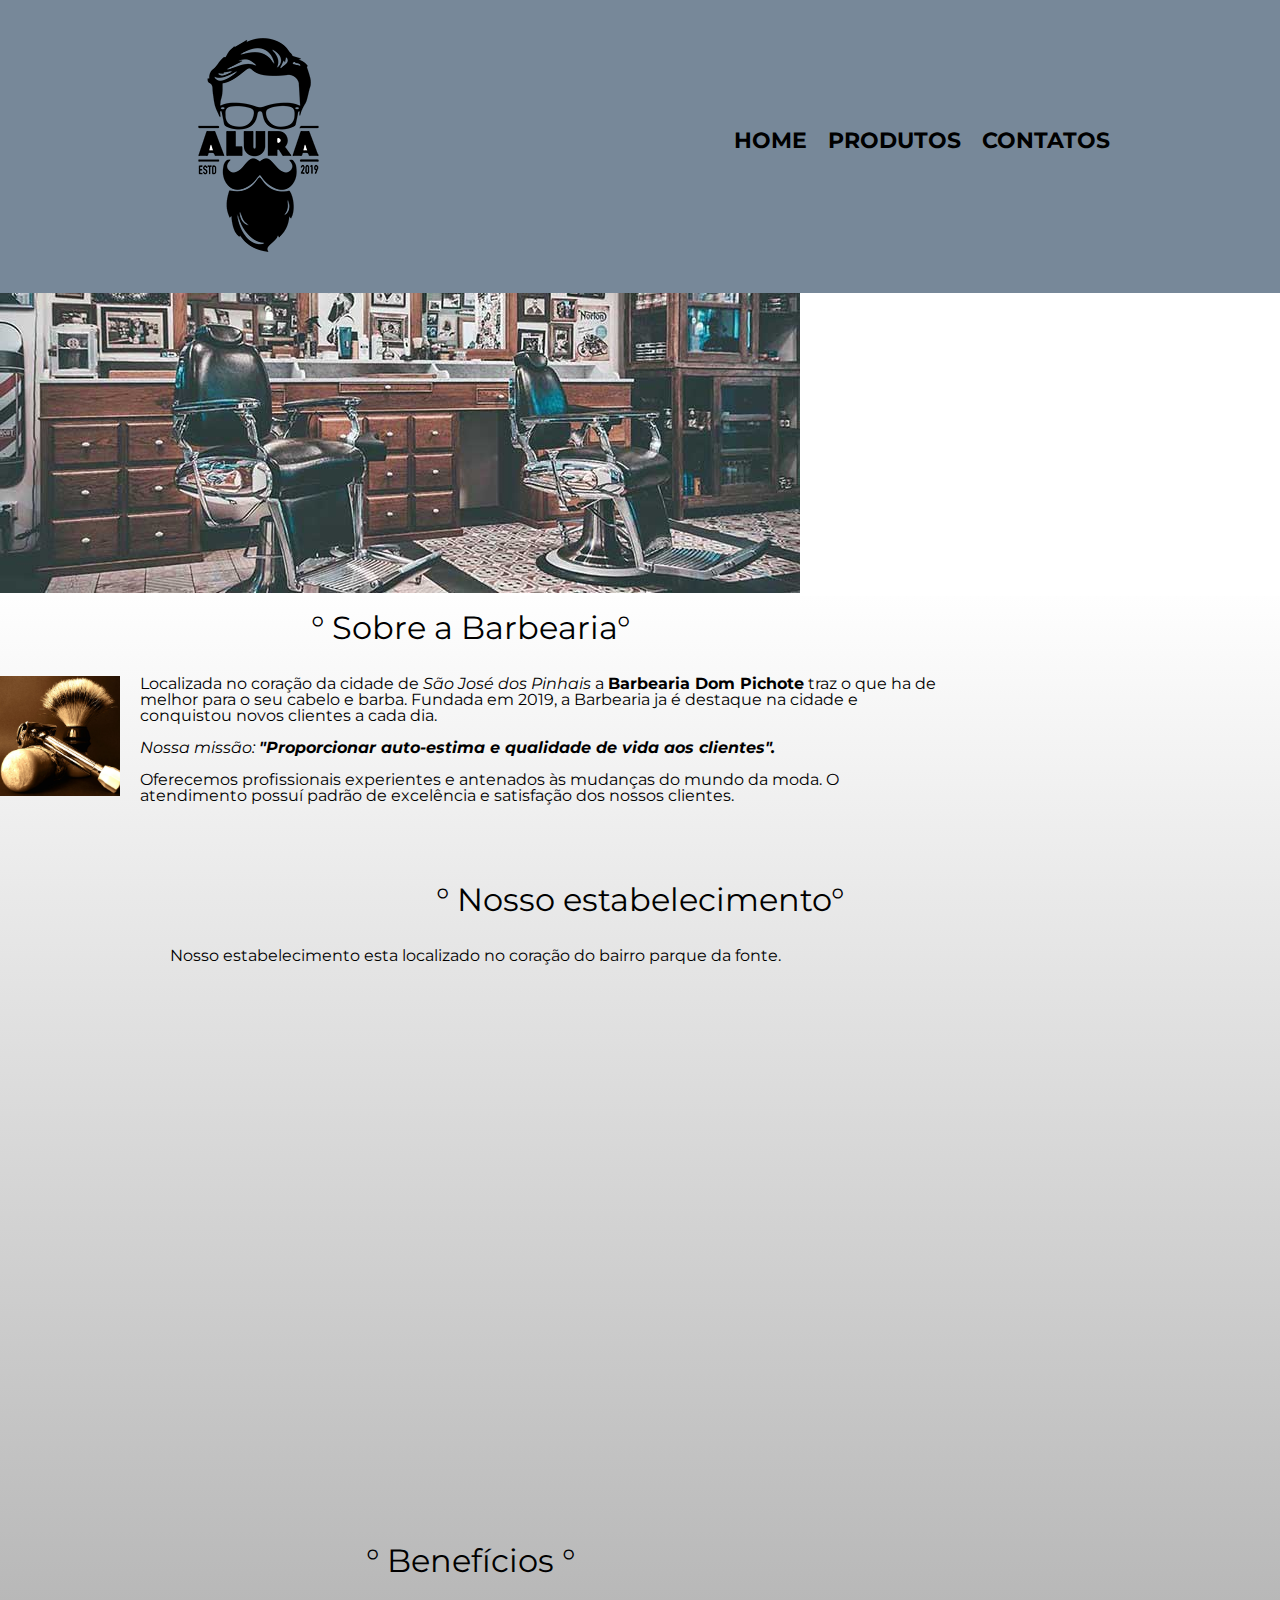
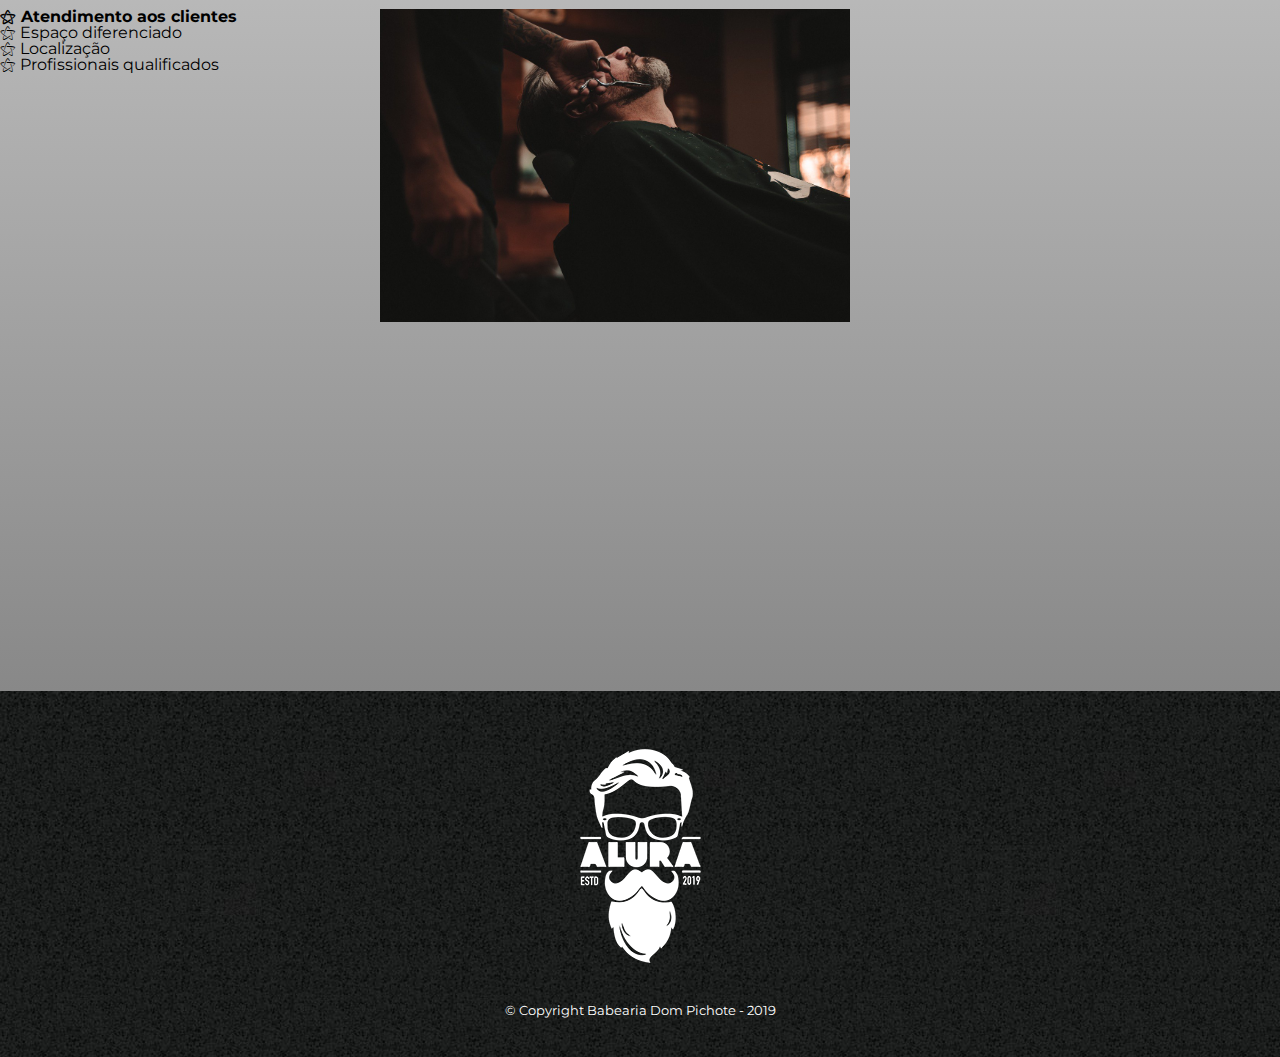
<file: index.html>
<!DOCTYPE html>
<html>
  
   <head>
      <meta charset="UTF-8">
     <meta name="viewport" content="width=device-width">
     <link rel="stylesheet" href="reset.css">
      <link rel="stylesheet" href="produtos.css">
     <title>Produtos - Barbearia Dom Pichote </title>
   </head>

  <body>
     <header>
        <div class="caixa">
        <h1> <img src="logo.png"> </h1>
        
      <nav>
         <ul>
            <li> <a href="index.html"> Home </a> </li>
            <li> <a href="produtos.html"> Produtos </a> </li>
            <li> <a href="contato.html"> Contatos </a> </li>
         </ul>
        </div>
      </nav>
     </header>

     <img src="banner.jpg" class="banner">
    
     <main>
     
       <section class="principal">
         <h2 class="titulo-principal"> Sobre a Barbearia</h2>

       <img src="utensilios.jpg" class="utensilios" alt="Utensilios ultilizadps por barbeiros.">

      <p> Localizada no coração da cidade de <em> São José dos Pinhais</em> a <strong> Barbearia Dom Pichote</strong> traz o que ha de melhor para o seu cabelo e barba. Fundada em 2019, a Barbearia ja é destaque na cidade e conquistou novos clientes a cada dia.</p>

   <p class="missao"> <em>Nossa missão: <strong> "Proporcionar auto-estima e qualidade de vida aos clientes".</strong></em></p>

   <p> Oferecemos profissionais experientes e antenados às mudanças do mundo da moda. O atendimento possuí padrão de excelência e satisfação dos nossos clientes.</p>                    </section> 
        
       <section class="mapa">
          <h3 class="titulo-principal"> Nosso estabelecimento</h3>

    <p>Nosso estabelecimento esta localizado no coração do bairro parque da fonte.</p>
          
         <div class="mapa-conteudo">

       <iframe src="https://www.google.com/maps/embed?pb=!1m18!1m12!1m3!1d3601.1049115282526!2d-49.17483812364241!3d-25.501547435728128!2m3!1f0!2f0!3f0!3m2!1i1024!2i768!4f13.1!3m3!1m2!1s0x94dcf0fa63f5dcdf%3A0xabffc9b368410955!2sLindaura%20R%20Lucas%2C%20C%20E%20Prof-Ef%20M!5e0!3m2!1spt-BR!2sbr!4v1721858175257!5m2!1spt-BR!2sbr" width="100%" height="450" style="border:0;" allowfullscreen="" loading="lazy" referrerpolicy="no-referrer-when-downgrade"></iframe> 
            
         </div>
       </section> 

       <section class="beneficios">
          <h3 class="titulo-principal"> Benefícios </h3>

          <ul class="lista-beneficios">
             <li class="item"> Atendimento aos clientes </li>
             <li class="item"> Espaço diferenciado</li>
             <li class="item"> Localização </li>
             <li class="item"> Profissionais qualificados </li>
          </ul>
          
      <img src="beneficios.jpg" class="imagem-beneficios">

          <div class="video">
             <iframe width="560" height="315" src="https://www.youtube.com/embed/8pWtdanVz3I?si=vKnV4GuCFSkPTn9B" title="YouTube video player" frameborder="0" allow="accelerometer; autoplay; clipboard-write; encrypted-media; gyroscope; picture-in-picture; web-share" referrerpolicy="strict-origin-when-cross-origin" allowfullscreen></iframe>
        </div>   
       </section> 
     </main>
     
     <footer>
        <img src="logo-branco.png">
        <p class="copyright"> &#169; Copyright Babearia Dom Pichote - 2019 </p>
     </footer>
     
  </body> 
</html>
</file>
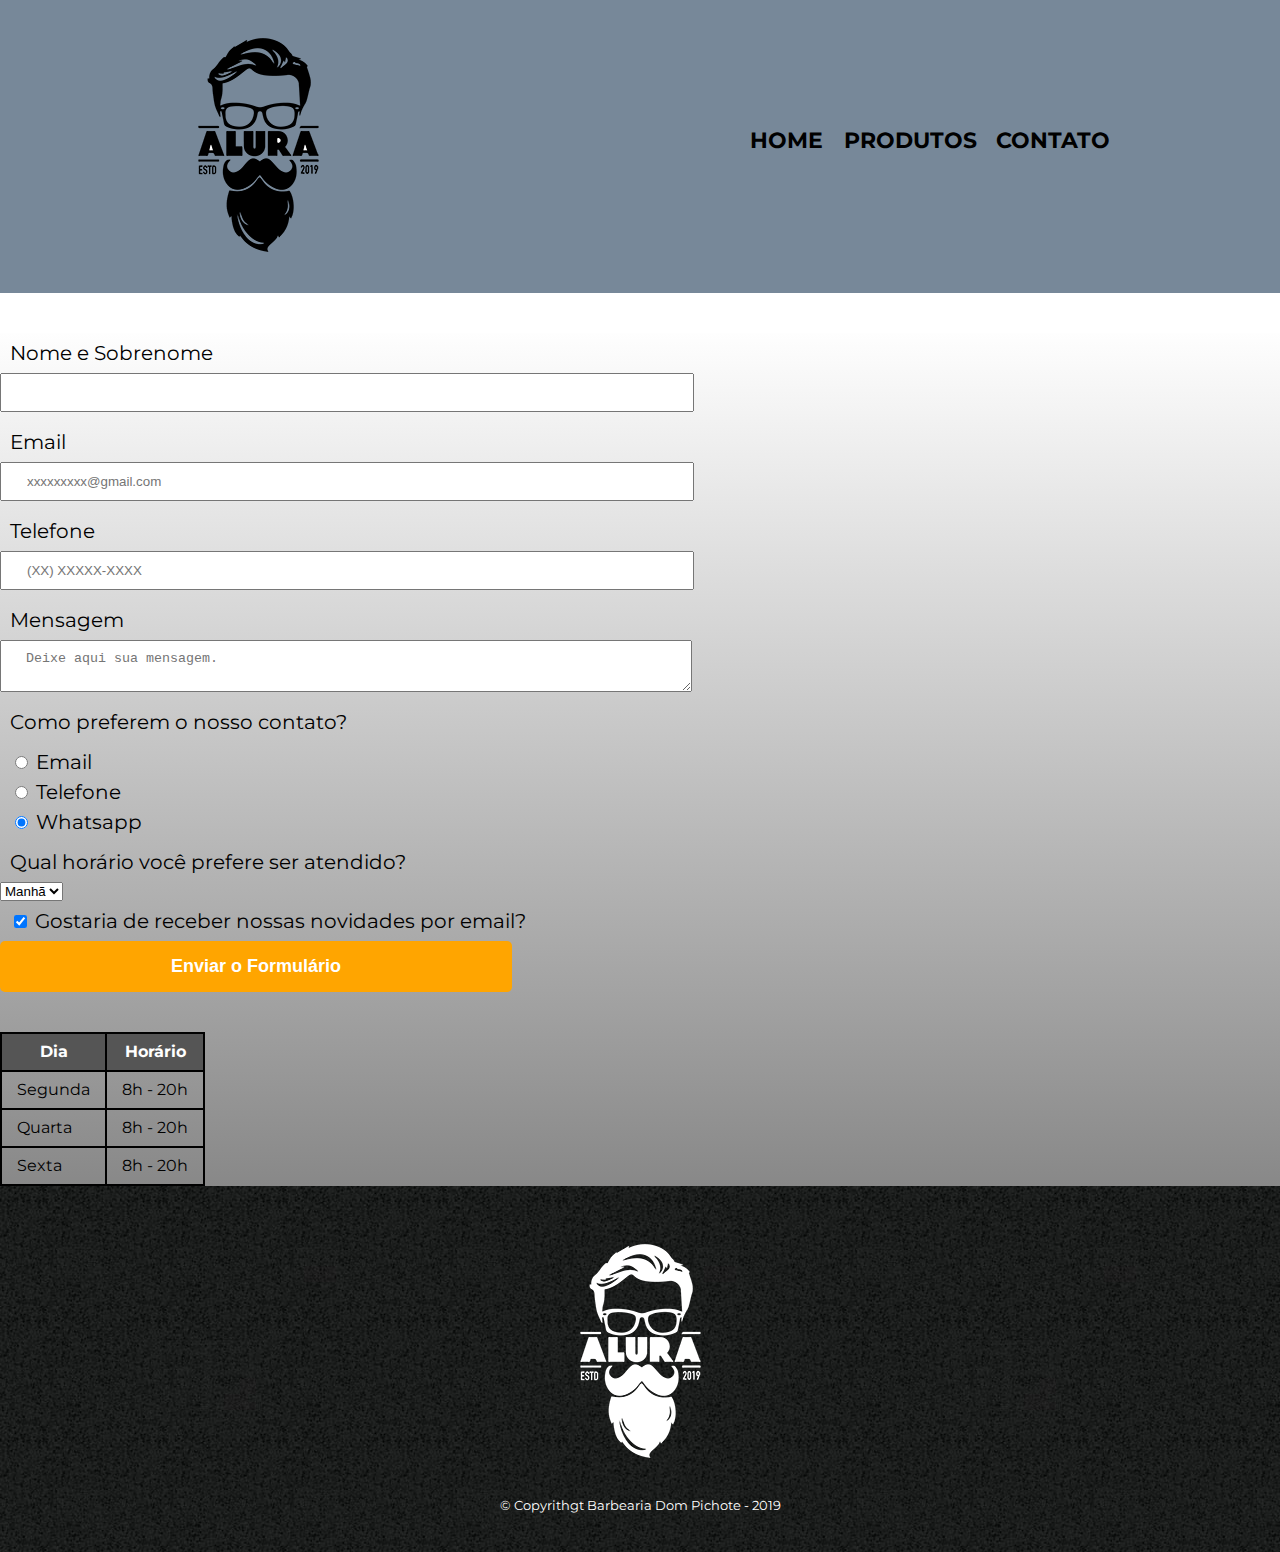
<file: contato.html>
<!DOCTYPE html>
<html>

<head>
  <meta charset="UTF-8">
  <meta name="viewport" content="width=device-width">
  <link rel="stylesheet" href="reset.css">
  <link rel="stylesheet" href="produtos.css">
  <title>Produtos - Barbearia Dom Pichote </title>
</head>

<body>
  <header>
    <div class="caixa">
      <h1> <img src="logo.png"> </h1>

      <nav>
        <ul>
          <li> <a href="index.html"> Home </a> </li>
          <li> <a href="produtos.html"> Produtos</a> </li>
          <li> <a href="contato.html"> Contato</a> </li>
        </ul>
      </nav>
    </div>
  </header>

  <main>
<form>
  <fieldset>
  <label for="nomeSobrenome"> Nome e Sobrenome </label>
  <input type="text" id="nomeSobrenome" class="input-padrao" required>

  <label for="email"> Email </label>
  <input type="email" id ="email" class="input-padrao" placeholder="xxxxxxxxx@gmail.com" required>

  <label for="telefone"> Telefone </label>
  <input type="tel" id="telefone" class="input-padrao" placeholder="(XX) XXXXX-XXXX" required>

  <label for="mensagem"> Mensagem </label>
  <textarea id="mensagem" class="input-padrao" placeholder="Deixe aqui sua mensagem."></textarea>
    </fieldset>
  
<fieldset>
  <legend>Como preferem o nosso contato?</legend>

  <label for="radio-email"> <input type="radio" name="contato" value="email" id="email-radio"> Email</label>

  <label for="radio-telefone"> <input type="radio" name="contato" value="contato" id="radio-telefone"> Telefone</label>

   <label for="radio-whatsapp"> <input type="radio" name="whatsapp" value="contato" id="radio-whatsapp" checked> Whatsapp</label>
  </fieldset>

  <legend> Qual horário você prefere ser atendido? </legend>
  <select>
    <option> Manhã </option>
    <option> Tarde </option>
    <option> Noite </option>
  </select>

  <label> <input type="checkbox" checked> Gostaria de receber nossas novidades por email? </label>
  <input type="submit" class="enviar" value="Enviar o Formulário">
  
</form>

    <table>
      <thead>
        <tr>
          <th>Dia</th>
          <th>Horário</th>
        </tr>
      </thead>
      
      <tbody>
        <tr>
          <td>Segunda</td>
          <td>8h - 20h</td>
        </tr>
        <tr>
          <td>Quarta</td>
          <td>8h - 20h</td>
        </tr>
        <tr>
          <td>Sexta</td>
          <td>8h - 20h</td>
        </tr>

      </tbody>
      
    </table>
    
  </main>
  
  <footer>
    <img src="logo-branco.png">
    <p class="copyright"> &#169; Copyrithgt Barbearia Dom Pichote - 2019</p>
  </footer>
</body>

</html>
</file>
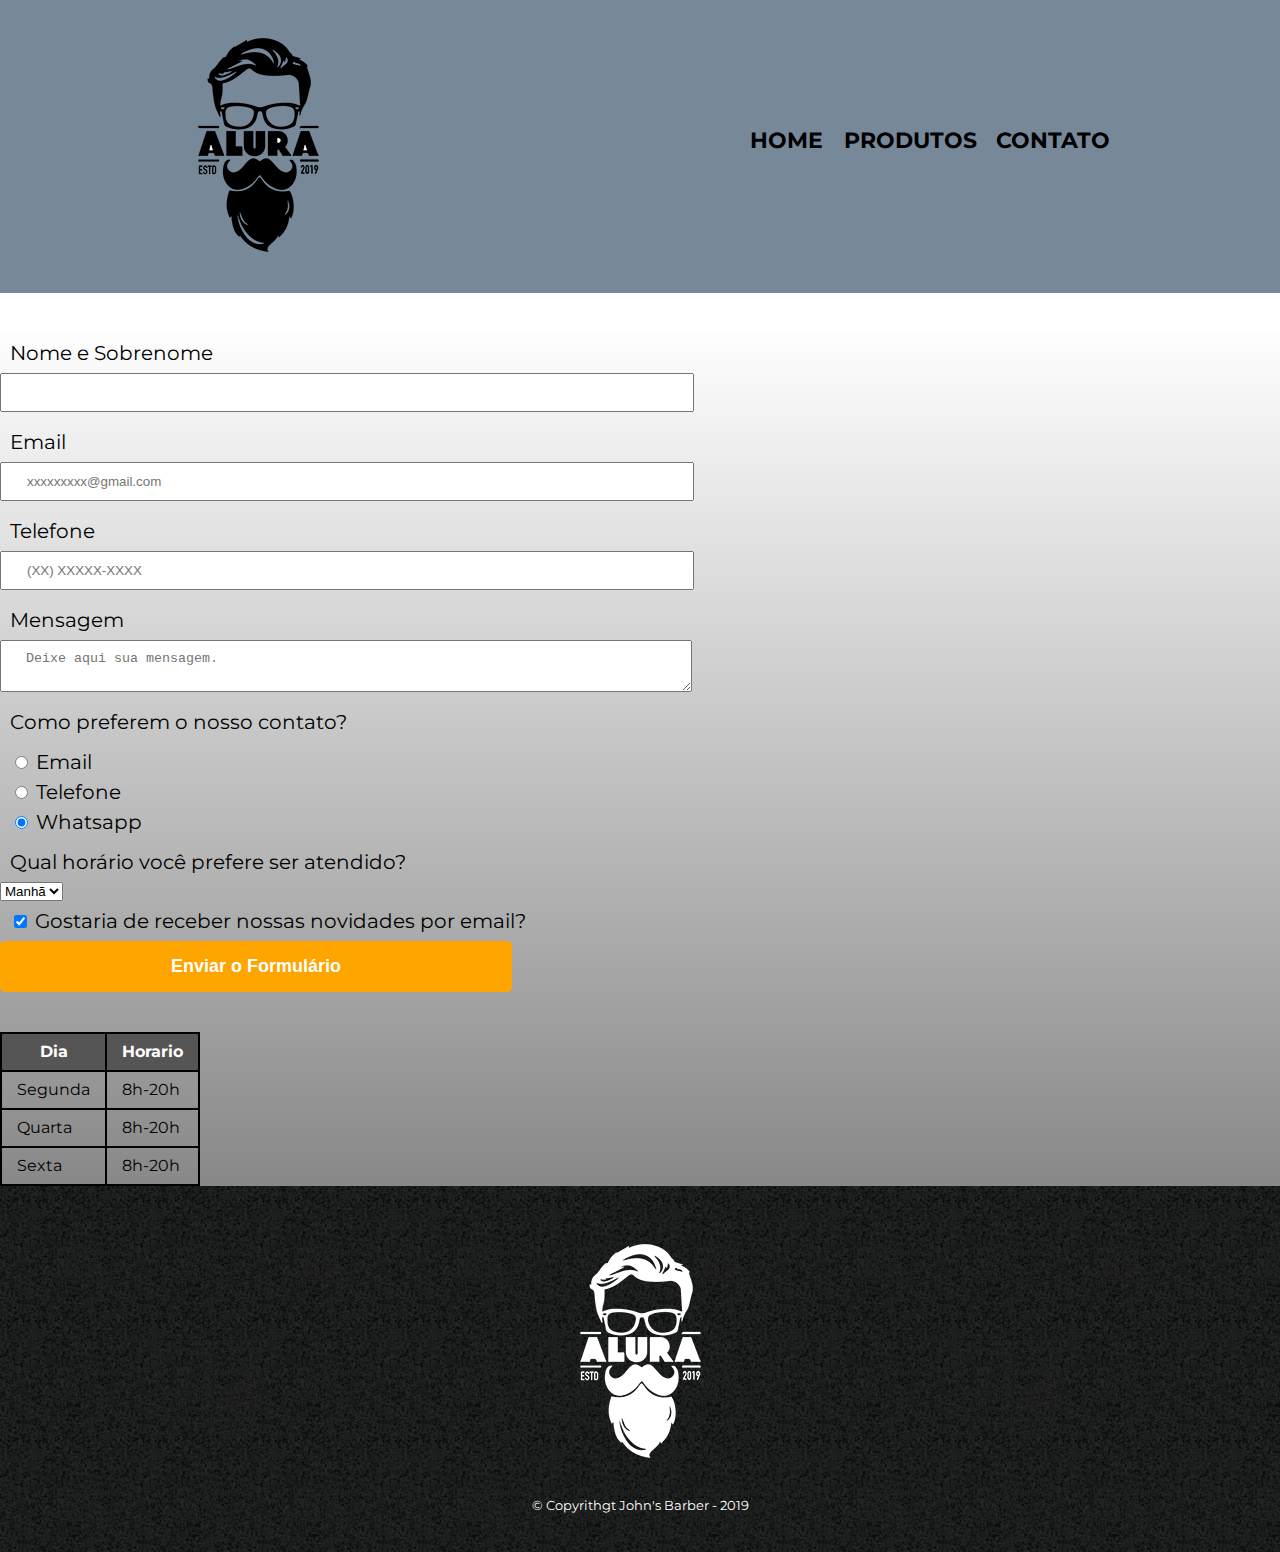
<file: contatos.html>
<!DOCTYPE html>
<html>

<head>
  <meta charset="UTF-8">
  <meta name="viewport" content="width=device-width">
  <link rel="stylesheet" href="reset.css">
  <link rel="stylesheet" href="produtos.css">
  <title>Produtos - John's Barber</title>
</head>

<body>
  <header>
    <div class="caixa">
      <h1> <img src="logo.png"> </h1>

      <nav>
        <ul>
          <li> <a href="index.html"> Home </a> </li>
          <li> <a href="produtos.html"> Produtos</a> </li>
          <li> <a href="contato.html"> Contato</a> </li>
        </ul>
      </nav>
    </div>
  </header>

  <main>
<form>
  <fieldset>
  <label for="nomeSobrenome"> Nome e Sobrenome </label>
  <input type="text" id="nomeSobrenome" class="input-padrao" required>

  <label for="email"> Email </label>
  <input type="email" id ="email" class="input-padrao" placeholder="xxxxxxxxx@gmail.com" required>

  <label for="telefone"> Telefone </label>
  <input type="tel" id="telefone" class="input-padrao" placeholder="(XX) XXXXX-XXXX" required>

  <label for="mensagem"> Mensagem </label>
  <textarea id="mensagem" class="input-padrao" placeholder="Deixe aqui sua mensagem."></textarea>
    </fieldset>
  
<fieldset>
  <legend>Como preferem o nosso contato?</legend>

  <label for="radio-email"> <input type="radio" name="contato" value="email" id="email-radio"> Email</label>

  <label for="radio-telefone"> <input type="radio" name="contato" value="contato" id="radio-telefone"> Telefone</label>

   <label for="radio-whatsapp"> <input type="radio" name="whatsapp" value="contato" id="radio-whatsapp" checked> Whatsapp</label>
  </fieldset>

  <legend> Qual horário você prefere ser atendido? </legend>
  <select>
    <option> Manhã </option>
    <option> Tarde </option>
    <option> Noite </option>
  </select>

  <label> <input type="checkbox" checked> Gostaria de receber nossas novidades por email? </label>
  <input type="submit" class="enviar" value="Enviar o Formulário">
</form>

    <table>
      <thead>
        <tr>
          <th> Dia </th>
          <th> Horario </th>         
        </tr>
      </thead>
  
      <tbody>
        <tr>
          <td> Segunda </td>
          <td> 8h-20h </td>
        </tr> 
        <tr>
          <td> Quarta </td>
          <td> 8h-20h </td>
        </tr>
        <tr>
          <td> Sexta </td>
          <td> 8h-20h </td>
        </tr>
      </tbody>
    </table>
    
  </main>

  <footer>
    <img src="logo-branco.png">
    <p class="copyright"> &#169; Copyrithgt John's Barber - 2019</p>
  </footer>
</body>

</html>
</file>
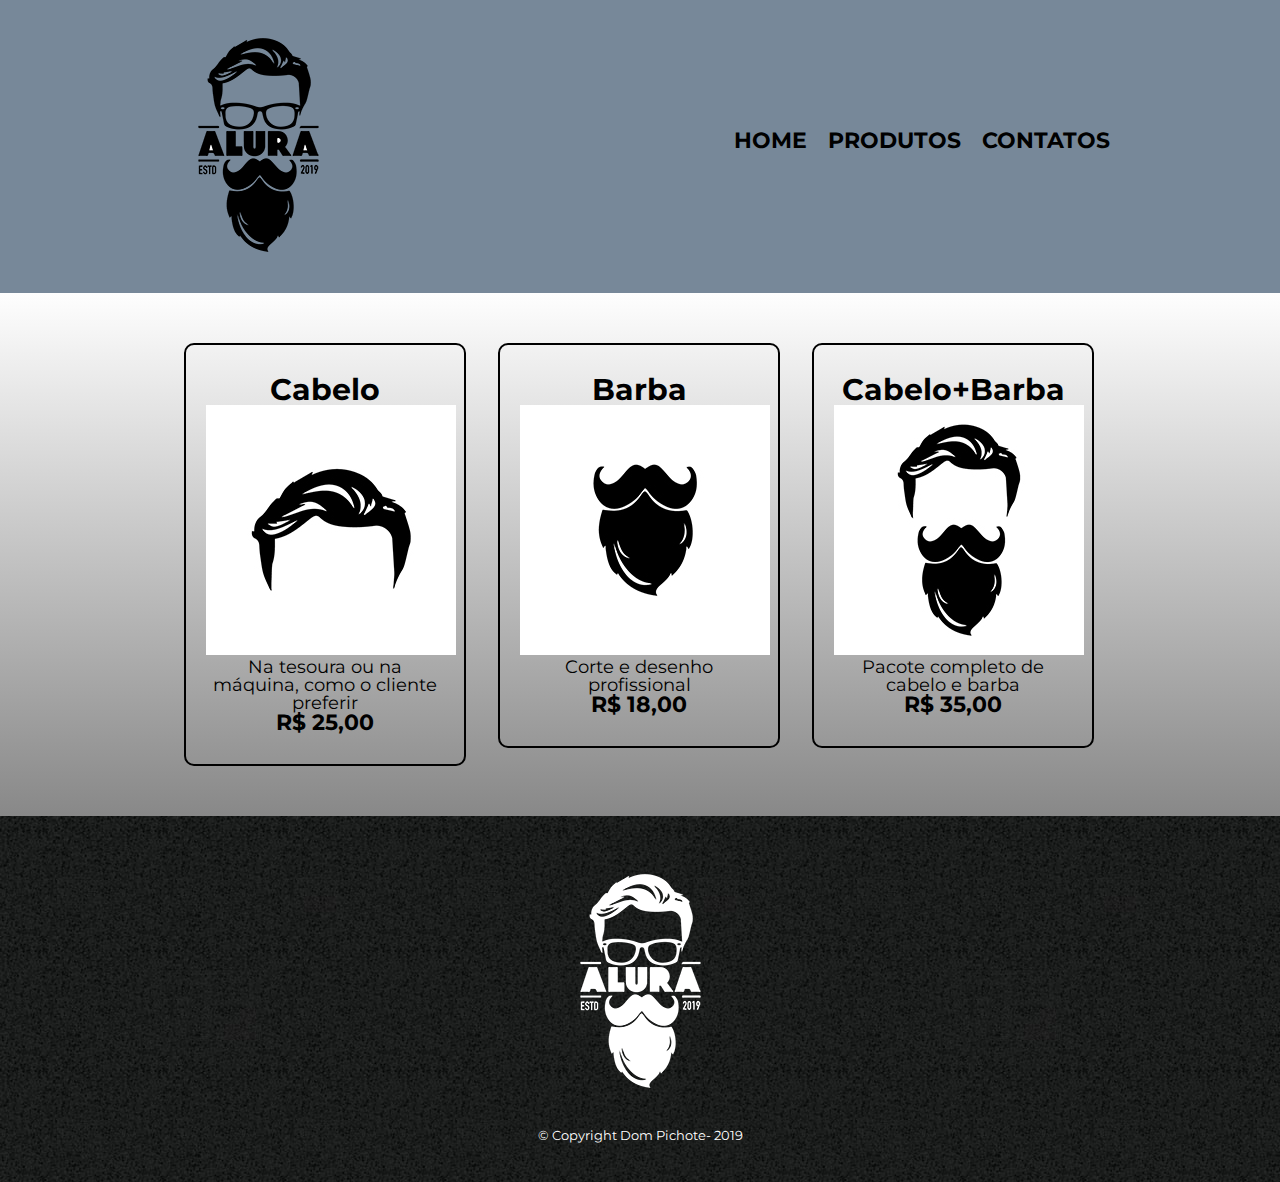
<file: produtos.html>
<!DOCTYPE html>
<html>
   <head>
      <meta charset="UTF-8">
     <meta name="viewport" content="width=device-width">
     <title>Produtos - Barbearia Dom Pichote</title>
     <link rel="stylesheet" href="reset.css">
      <link rel="stylesheet" href="produtos.css">
   </head>

  <body>
     <header>
        <div class="caixa">
        <h1> <img src="logo.png"> </h1>
        
      <nav>
         <ul>
            <li> <a href="index.html"> Home </a> </li>
            <li> <a href="produtos.html"> Produtos </a> </li>
            <li> <a href="contato.html"> Contatos </a> </li>
         </ul>
        </div>
      </nav>
     </header>

     <main>
        <ul class="produtos">
           <li>
              <h2>Cabelo</h2>
              <img src="cabelo.jpg">
              <p class="produtos-descricao"> Na tesoura ou na máquina, como o cliente preferir </p>
              <p class="produtos-preco">R$ 25,00</p>
           </li>
           <li>
                <h2>Barba</h2>
                <img src="barba.jpg">
                <p class="produtos-descricao"> Corte e desenho profissional </p>
                <p class="produtos-preco">R$ 18,00</p>
             </li>
           <li>
                <h2>Cabelo+Barba</h2>
                <img src="cabelo+barba.jpg">
                <p class="produtos-descricao">Pacote completo de cabelo e barba</p>
                <p class="produtos-preco">R$ 35,00</p>
      </li>
     </ul>
   </main>
     
     <footer>
        <img src="logo-branco.png">
        <p class="copyright"> &#169; Copyright Dom Pichote- 2019 </p>
     </footer>
     
  </body> 
</html>
</file>
<file: produtos.css>
@import url('https://fonts.googleapis.com/css2?family=Crimson+Pro:ital,wght@0,200..900;1,200..900&family=EB+Garamond:ital,wght@0,400..800;1,400..800&family=Montserrat:ital,wght@0,100..900;1,100..900&display=swap');

body{
  font-family: 'Montserrat', sans-serif;
}

header {
  background-color: lightslategray;
  padding: 20px 0;
}

.caixa{
  width: 940px;
  position: relative;
  margin: 0 auto;
}

nav{
  position: absolute;
  top: 110px;
  right: 0;
}

nav li{
  display: inline;
  margin-left: 15px;
    }

nav a{
  color: #000000;
  text-decoration: none;
  font-weight: bold;
  font-size: 22px;
  text-transform: uppercase;
}  

nav a:hover{
  color: gold;
  text-decoration: underline;
}

.produtos{
  width: 940px;
  margin: 0 auto;
  padding: 50px;
}

.produtos li{
  display: inline-block;
  text-align: center;
  width: 30%;
  vertical-align: top;
  margin: 0 1.5%;
  padding: 30px 20px;
  box-sizing: border-box;
  border: 2px solid #000000;
  border-radius: 10px;
}

.produtos h2{
  font-size: 30px;
  font-weight: bold;
}

.produtos-descricao{
  font-size: 18px;
}

.produtos-preco{
  font-size: 22px;
  font-weight: bold;
  margin-top: 10px 0 0 0;
}

.produtos li:hover{
  border-color: gold;
}

.produtos li:hover h2{
  font-size: 34px;
}

.produtos li:active{
  border-color: slateblue;
}

footer{
  text-align: center;
  background: url(bg.jpg);
  padding: 40px 0;
}

.copyright{
  color: #ffffff;
  font-size: 13px;
  margin-top: 20px;
}

main{
  background: linear-gradient(#FEFEFE, #888888);
}

form{
  margin: 40px 0;
}

form label, form legend{
  display: block;
  font-size: 20px;
  margin: 10px;
}

.input-padrao{
  display: block;
  margin-bottom: 20px;
  padding: 10px 25px;
  width: 50%;
}

.checkbox {
  margin: 20px 0;
}

.enviar{
  width: 40%;
  padding: 15px 0;
  background: orange;
  color: white;
  font-weight: bold;
  font-size: 18px;
  border: none;
  border-radius: 5px;
  cursor: pointer;
  transition: 1s;
}

.enviar:hover{
  background: darkorange;
  transform: scale(1.1);
}

.table {
  margin: 20px 0 40px;
}

thead{
  background: #555555;
  color: white;
  font-weight: bold;
}

th, td {
  border: 2px solid #000000;
  padding: 10px 15px;
}

.banne{
  width: 100%;
}

.titulo-principal {
  text-align: center;
  font-size: 2em;
  margin: 0 0 1em;
  clear: left;
}

.titulo-principal:before{
  content: "°";
}

.titulo-principal:after{
  content:"°";
}

.utensilios{
  width: 120px;
  margin: 0 20px 20px 0;
  float: left;
}

.principal{
  padding: 1em 0; 
  width: 940px;
  margin: 0auto;
}

.principal p{
  margin: 0 0 1em;
}

.principal strong{
  font-weight: bold;
  }

.principal em{
  font-style: italic; 
}

.beneficios{
  padding: 3em 0; 
  width: 940px;
  margin: 0auto;
}

.lista-beneficios{
  width: 40%; 
  display: inline-block;
  vertical-align: top;
}

.lista-beneficios .item:before{
  content: "⚝";
} 

.lista-beneficios .item:first-child{
 font-weight: bold; 
}

.imagem-beneficios{
 width: 50%;
}

.mapa{
  padding: 3em 0; 
  width: 940px;
  margin: 0 auto; 
}

.mapa p{
  margin: 0 0 2em;
  text-aling: center;
}

.mapa-conteudo{
  width: 940px;
  margin: 0 auto;
}

video{
  width: 560px; 
  margin: 1em auto;
}
</file>
